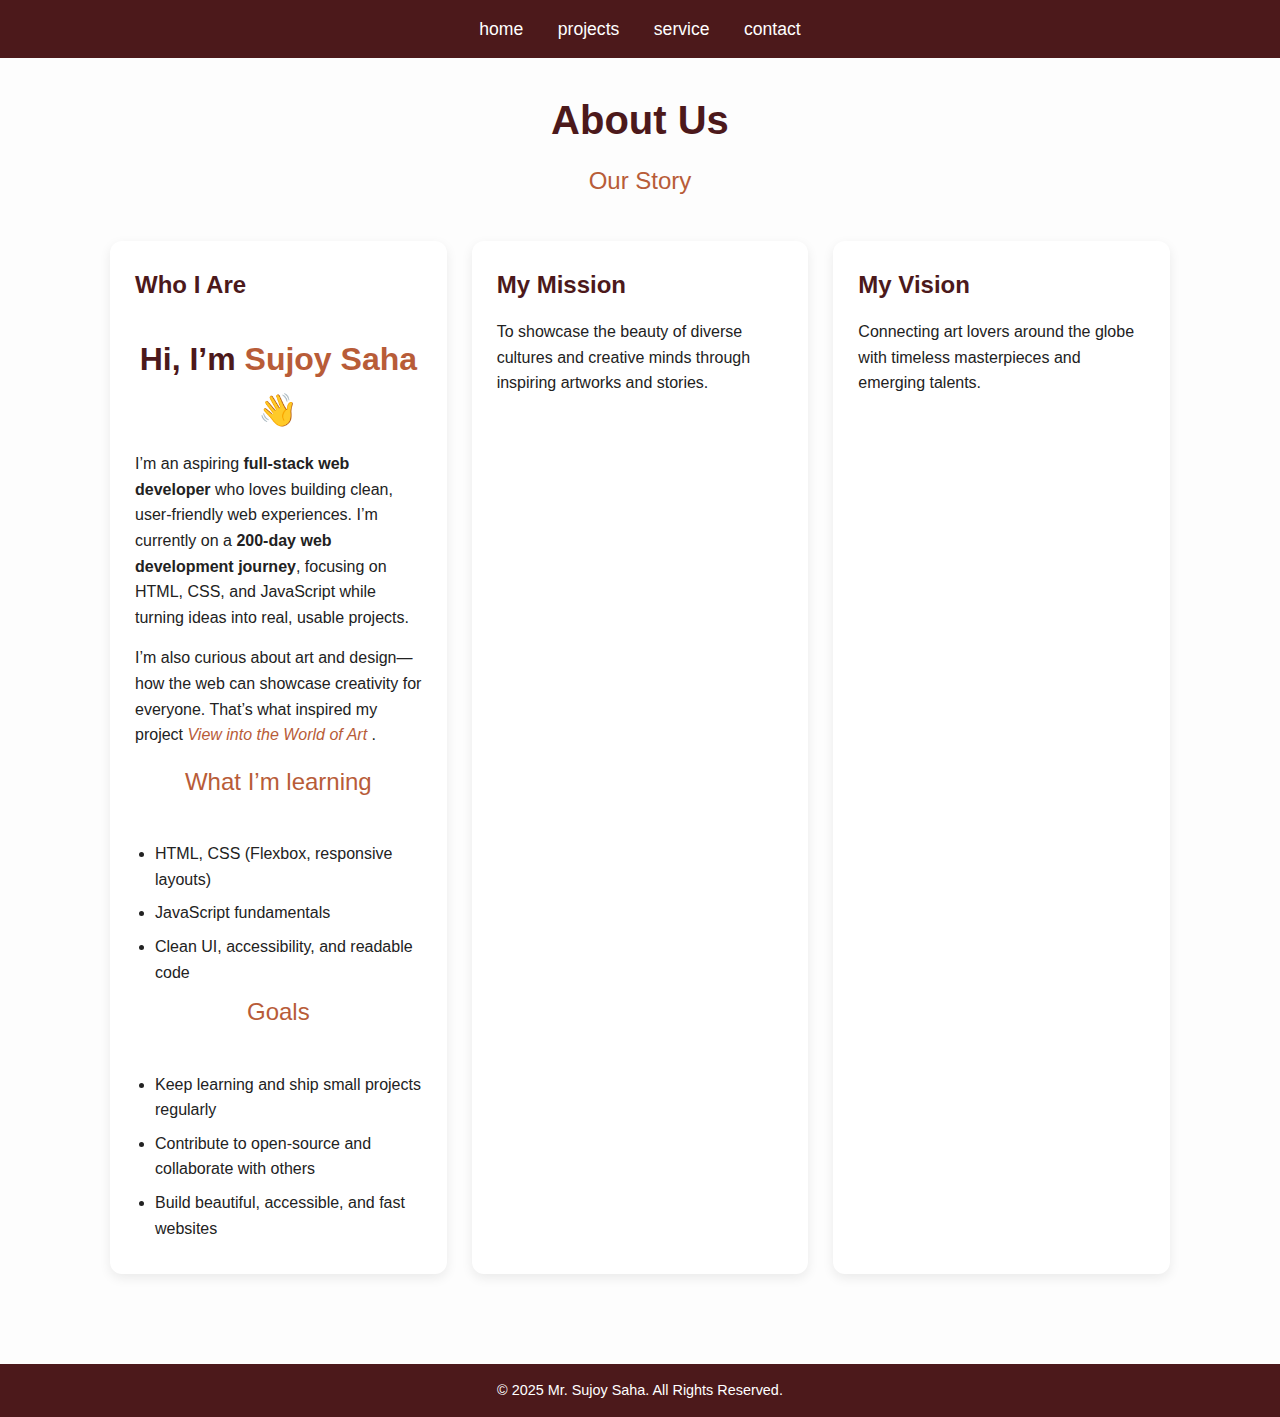
<file: about.html>
<!DOCTYPE html>
<html lang="en">

<head>
    <meta charset="UTF-8">
    <meta name="viewport" content="width=device-width, initial-scale=1.0">
    <title>About Us</title>
    <link rel="stylesheet" href="about.css">
</head>

<body>
    <nav>
        <a href="index.html">home</a>

        <a href="project.html">projects</a>
        <a href="service.html">service</a>
        <a href="contact .html">contact</a>
    </nav>

    <h1>About Us</h1>
    <h2>Our Story</h2>

    <main>
        <div class="about-card card1">
            <h3>Who I Are</h3>
            <section id="about" class="about">
                <h1>Hi, I’m <span>Sujoy Saha</span> 👋</h1>

                <p>
                    I’m an aspiring <strong>full-stack web developer</strong> who loves building
                    clean, user-friendly web experiences. I’m currently on a
                    <strong>200-day web development journey</strong>, focusing on HTML, CSS,
                    and JavaScript while turning ideas into real, usable projects.
                </p>

                <p>
                    I’m also curious about art and design—how the web can showcase creativity for
                    everyone. That’s what inspired my project
                    <a href="https://github.com/sujoy1507/View-into-the-world-of-art" target="_blank" rel="noopener">
                        <em>View into the World of Art</em>
                    </a>.
                </p>

                <h2>What I’m learning</h2>
                <ul>
                    <li>HTML, CSS (Flexbox, responsive layouts)</li>
                    <li>JavaScript fundamentals</li>
                    <li>Clean UI, accessibility, and readable code</li>
                </ul>

                <h2>Goals</h2>
                <ul>
                    <li>Keep learning and ship small projects regularly</li>
                    <li>Contribute to open-source and collaborate with others</li>
                    <li>Build beautiful, accessible, and fast websites</li>
                </ul>
            </section>

        </div>
        <div class="about-card card2">
            <h3>My Mission</h3>
            <p>To showcase the beauty of diverse cultures and creative minds through inspiring artworks and stories.</p>
        </div>
        <div class="about-card card3">
            <h3>My Vision</h3>
            <p>Connecting art lovers around the globe with timeless masterpieces and emerging talents.</p>
        </div>
    </main>

    <footer>
        <p>© 2025 Mr. Sujoy Saha. All Rights Reserved.</p>
    </footer>
</body>

</html>
</file>
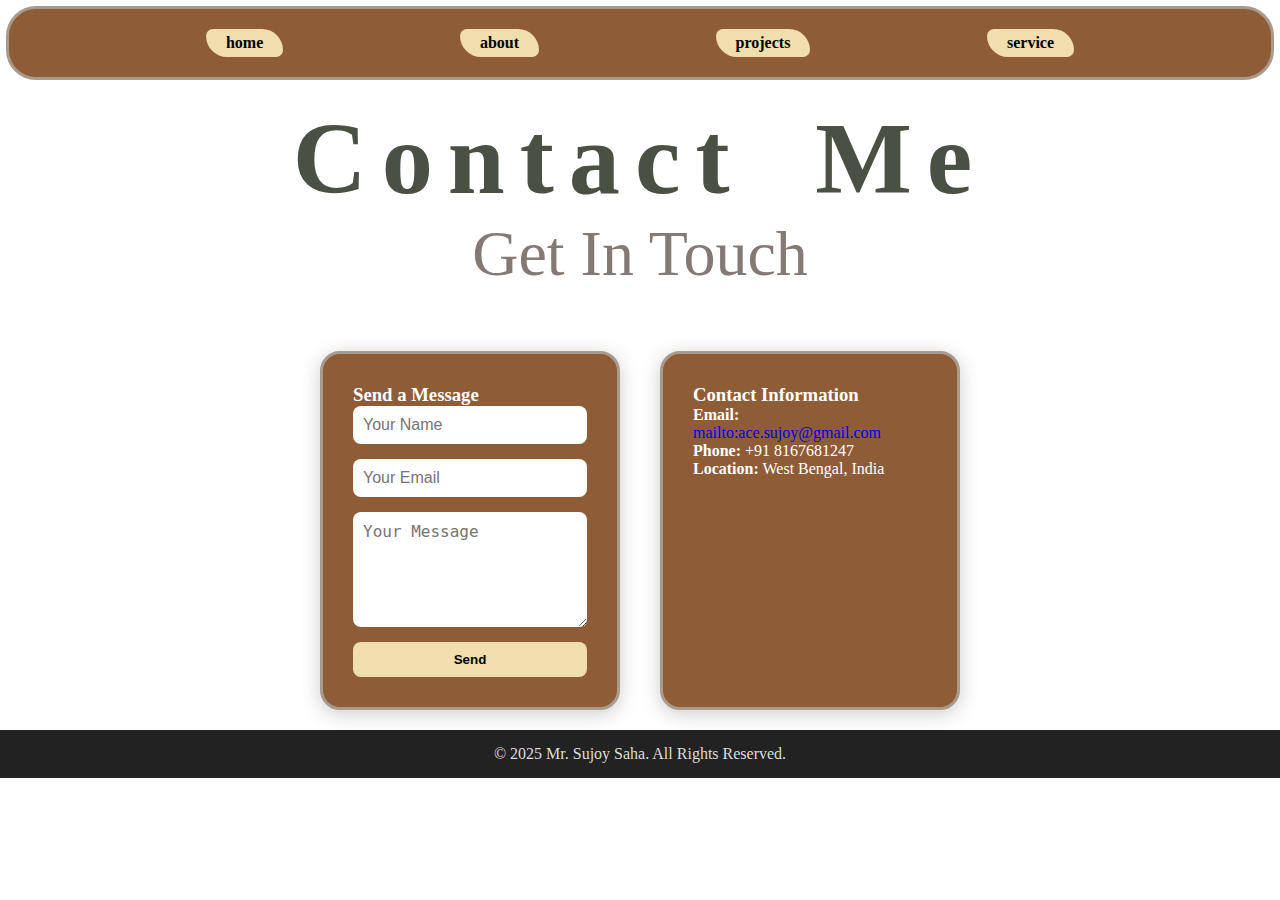
<file: contact .html>
<!DOCTYPE html>
<html lang="en">
<head>
    <meta charset="UTF-8">
    <meta name="viewport" content="width=device-width, initial-scale=1.0">
    <title>Contact</title>
    <link rel="stylesheet" href="contact.css">
</head>
<body>
    <nav>
        <a href="index.html">home</a>
        <a href="about.html">about</a>
        <a href="project.html">projects</a>
        <a href="service.html">service</a>

    </nav>

    <h1>Contact Me</h1>
    <h2>Get In Touch</h2>

    <main>
        <div class="contact-form">
            <h3>Send a Message</h3>
            <form action="#" method="post">
                <input type="text" name="name" placeholder="Your Name" required>
                <input type="email" name="email" placeholder="Your Email" required>
                <textarea name="message" placeholder="Your Message" rows="5" required></textarea>
                <button type="submit">Send</button>
            </form>
        </div>

        <div class="contact-info">
            <h3>Contact Information</h3>
            <p><strong>Email:</strong> <a href="mailto:ace.sujoy@gmail.com">mailto:ace.sujoy@gmail.com</a> </p>
            <p><strong>Phone:</strong> +91 8167681247</p>
            <p><strong>Location:</strong> West Bengal, India</p>
        </div>
    </main>

    <footer>
        <p>© 2025 Mr. Sujoy Saha. All Rights Reserved.</p>
    </footer>
</body>
</html>
</file>
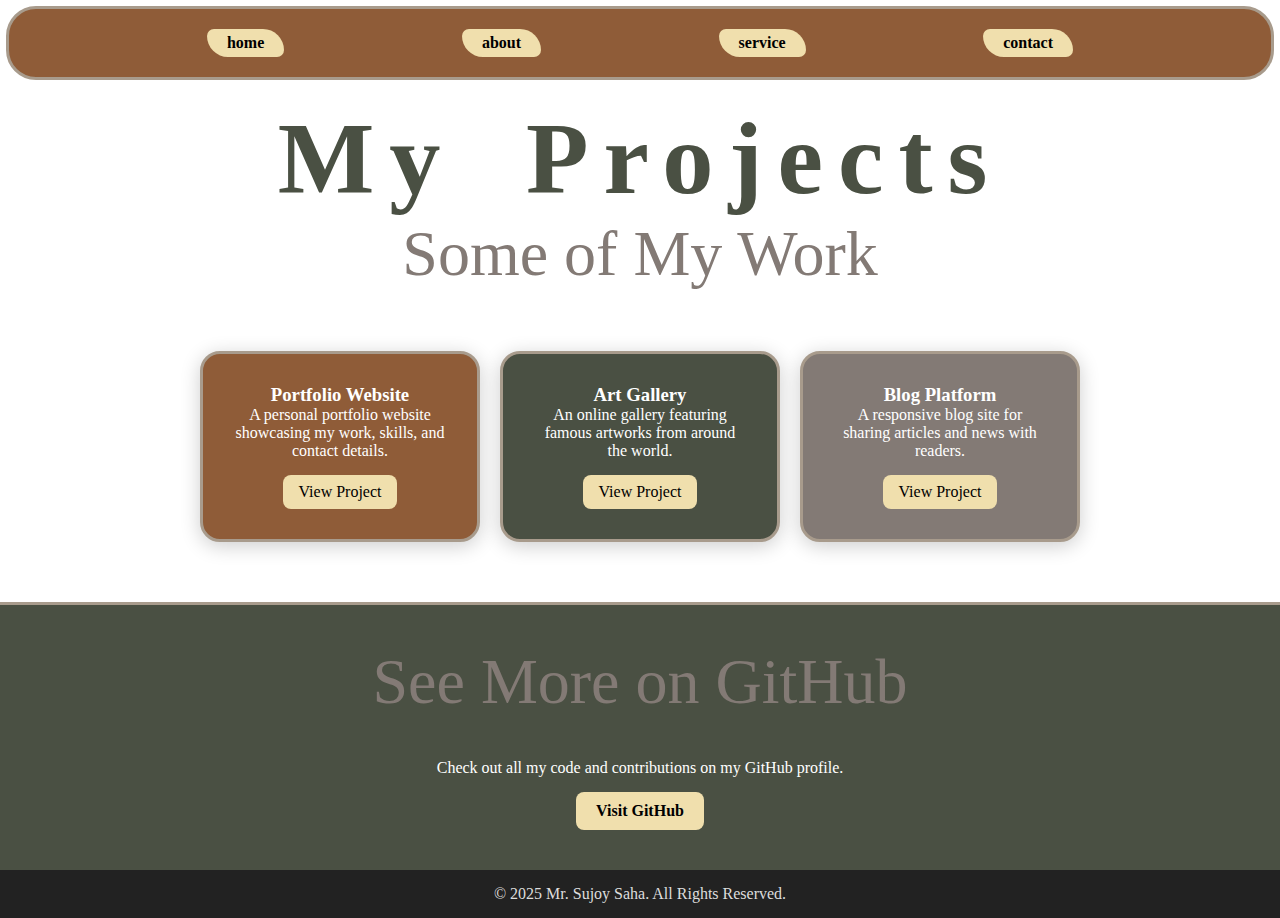
<file: project.html>
<!DOCTYPE html>
<html lang="en">
<head>
    <meta charset="UTF-8">
    <meta name="viewport" content="width=device-width, initial-scale=1.0">
    <title>My Projects</title>
    <link rel="stylesheet" href="project.css">
</head>
<body>
    <nav>
        <a href="index.html">home</a>
        <a href="about.html">about</a>

        <a href="service.html">service</a>
        <a href="contact .html">contact</a>
    </nav>

    <h1>My Projects</h1>
    <h2>Some of My Work</h2>

    <main>
        <!-- Project Cards -->
        <div class="project-card card1">
            <h3>Portfolio Website</h3>
            <p>A personal portfolio website showcasing my work, skills, and contact details.</p>
            <a href="#">View Project</a>
        </div>
        <div class="project-card card2">
            <h3>Art Gallery</h3>
            <p>An online gallery featuring famous artworks from around the world.</p>
            <a href="#">View Project</a>
        </div>
        <div class="project-card card3">
            <h3>Blog Platform</h3>
            <p>A responsive blog site for sharing articles and news with readers.</p>
            <a href="#">View Project</a>
        </div>
    </main>

    <!-- GitHub Section -->
    <section class="github-section">
        <h2>See More on GitHub</h2>
        <p>Check out all my code and contributions on my GitHub profile.</p>
        <a href="https://github.com/Sujoy1507?tab=repositories" target="_blank" class="github-btn">Visit GitHub</a>
    </section>

    <footer>
        <p>© 2025 Mr. Sujoy Saha. All Rights Reserved.</p>
    </footer>
</body>
</html>
</file>
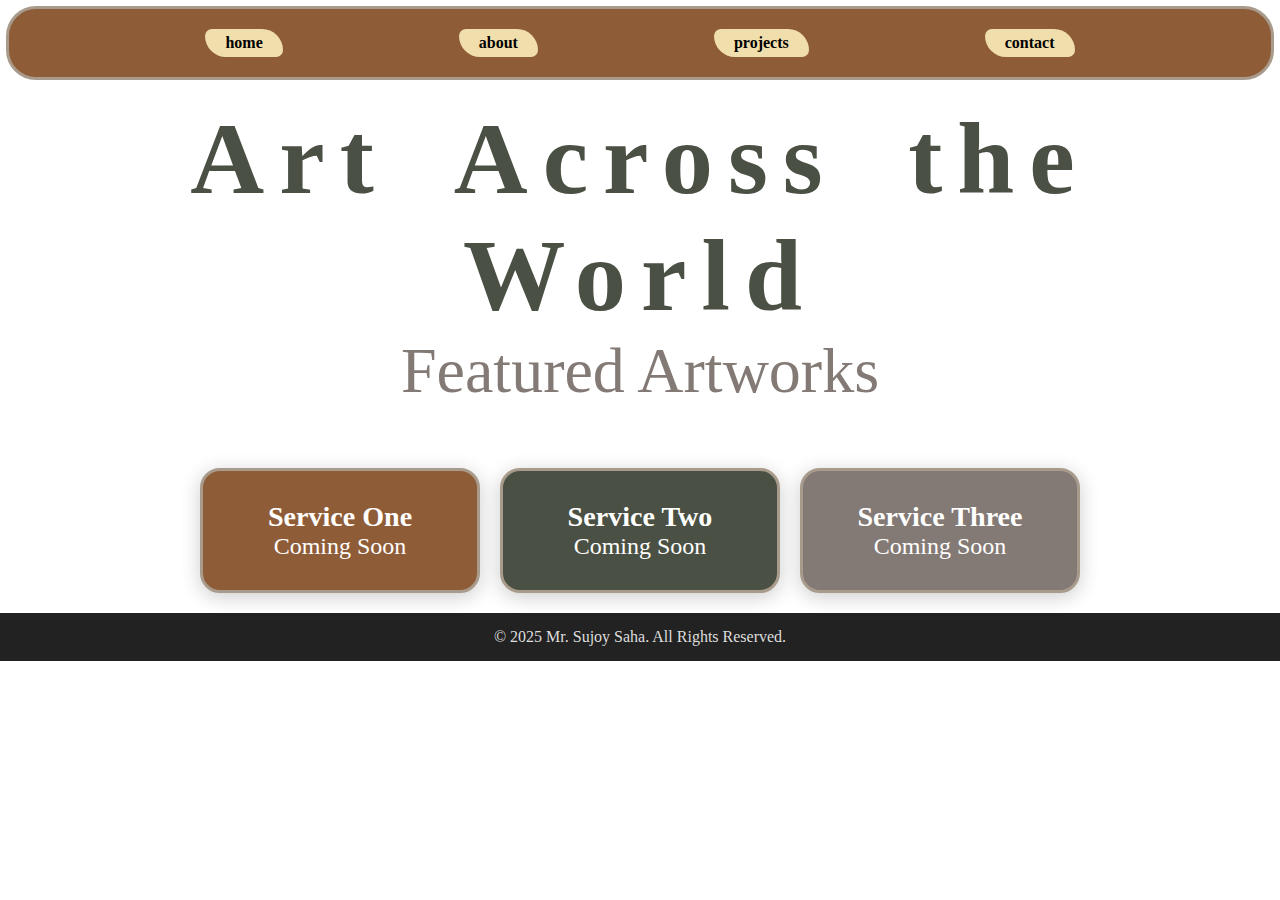
<file: service.html>
<!DOCTYPE html>
<html lang="en">
<head>
    <meta charset="UTF-8">
    <meta name="viewport" content="width=device-width, initial-scale=1.0">
    <title>Our Services</title>
    <link rel="stylesheet" href="service.css">
</head>
<body>
    <nav>
        <a href="index.html">home</a>
        <a href="about.html">about</a>
        <a href="project.html">projects</a>

        <a href="contact .html">contact</a>
    </nav>

    <h1>Art Across the World</h1>
    <h2>Featured Artworks</h2>

    <main>
        <div class="coming-soon card1">
            <h3>Service One</h3>
            <p>Coming Soon</p>
        </div>
        <div class="coming-soon card2">
            <h3>Service Two</h3>
            <p>Coming Soon</p>
        </div>
        <div class="coming-soon card3">
            <h3>Service Three</h3>
            <p>Coming Soon</p>
        </div>
    </main>

    <footer>
        <p>© 2025 Mr. Sujoy Saha. All Rights Reserved.</p>
    </footer>
</body>
</html>
</file>
<file: about.css>
/* ===== General Reset ===== */
* {
  margin: 0;
  padding: 0;
  box-sizing: border-box;
}

body {
  font-family: "Poppins", sans-serif;
  line-height: 1.6;
  background: #fdfdfd;
  color: #222;
}

/* ===== Navigation ===== */
nav {
  background-color: #4C191B;
  padding: 15px;
  text-align: center;
}

nav a {
  color: white;
  text-decoration: none;
  margin: 0 15px;
  font-size: 1.1rem;
  transition: color 0.3s ease;
}

nav a:hover {
  color: #f4b183;
}

/* ===== Page Titles ===== */
h1 {
  text-align: center;
  font-size: 2.5rem;
  margin: 30px 0 10px;
  color: #4C191B;
}

h2 {
  text-align: center;
  color: #b85c38;
  font-weight: 500;
  margin-bottom: 40px;
}

/* ===== Main Layout ===== */
main {
  display: grid;
  grid-template-columns: repeat(auto-fit, minmax(300px, 1fr));
  gap: 25px;
  max-width: 1100px;
  margin: auto;
  padding: 0 20px 50px;
}

/* ===== Cards ===== */
.about-card {
  background: white;
  border-radius: 12px;
  padding: 25px;
  box-shadow: 0 4px 12px rgba(0,0,0,0.08);
  transition: transform 0.3s ease, box-shadow 0.3s ease;
}

.about-card:hover {
  transform: translateY(-5px);
  box-shadow: 0 6px 18px rgba(0,0,0,0.12);
}

.about-card h3 {
  font-size: 1.5rem;
  margin-bottom: 15px;
  color: #4C191B;
}

/* ===== About Section ===== */
.about h1 {
  font-size: 2rem;
  color: #4C191B;
  margin-bottom: 15px;
}

.about h1 span {
  color: #b85c38;
}

.about p {
  margin-bottom: 15px;
  font-size: 1rem;
}

.about a {
  color: #b85c38;
  text-decoration: none;
  font-weight: 500;
  border-bottom: 2px solid transparent;
  transition: all 0.3s ease;
}

.about a:hover {
  border-bottom: 2px solid #b85c38;
}

/* ===== Lists ===== */
.about ul {
  list-style: disc;
  margin-left: 20px;
}

.about ul li {
  margin-bottom: 8px;
}

/* ===== Footer ===== */
footer {
  background-color: #4C191B;
  color: white;
  text-align: center;
  padding: 15px;
  font-size: 0.9rem;
  margin-top: 40px;
}
</file>
<file: contact.css>
/* Reset */
* {
    margin: 0;
    padding: 0;
    box-sizing: border-box;
}

/* Nav Styling */
nav {
    display: flex;
    justify-content: space-evenly;
    padding: 20px;
    border: 3px solid #A89B8C;
    border-radius: 30px;
    background-color: #8F5C38;
    margin: 0.5%;
    flex-wrap: wrap;
}

nav a {
    color: #000000;
    padding: 5px 20px;
    background-color: #F0DFAD;
    border-radius: 10px 30px;
    text-decoration: none;
    font-weight: bold;
    transition: background-color 0.3s ease, transform 0.3s ease;
}

nav a:hover,
nav a.active {
    background-color: #d9c48d;
    transform: scale(1.05);
}

/* Headings */
h1 {
    font-size: clamp(50px, 8vw, 150px);
    text-align: center;
    font-weight: 900;
    letter-spacing: 15px;
    word-spacing: 30px;
    color: #4A5043;
    margin-top: 20px;
}

h2 {
    font-size: clamp(30px, 5vw, 80px);
    font-weight: 100;
    text-align: center;
    color: #837A75;
    margin-bottom: 40px;
}

/* Main Contact Section */
main {
    display: flex;
    justify-content: center;
    gap: 40px;
    flex-wrap: wrap;
    padding: 20px;
}

.contact-form,
.contact-info {
    background-color: #8F5C38;
    color: white;
    border: 3px solid #A89B8C;
    border-radius: 20px;
    padding: 30px;
    width: 300px;
    box-shadow: 0 4px 20px rgba(0,0,0,0.2);
    transition: transform 0.3s ease, box-shadow 0.3s ease;
}

.contact-form:hover,
.contact-info:hover {
    transform: translateY(-5px) scale(1.02);
    box-shadow: 0 8px 30px rgba(0,0,0,0.3);
}

/* Form Fields */
form {
    display: flex;
    flex-direction: column;
    gap: 15px;
}

input,
textarea {
    padding: 10px;
    border: none;
    border-radius: 8px;
    outline: none;
    font-size: 1rem;
}

button {
    background-color: #F0DFAD;
    color: #000;
    padding: 10px;
    border: none;
    border-radius: 8px;
    font-weight: bold;
    cursor: pointer;
    transition: background-color 0.3s ease;
}

button:hover {
    background-color: #d9c48d;
}

/* Footer */
footer {
    background: #222;
    color: #ddd;
    text-align: center;
    padding: 15px;
}

.contact-info p a{
    text-decoration: none;
}

/* Mobile Adjustments */
@media (max-width: 600px) {
    nav {
        flex-direction: column;
        align-items: center;
    }

    nav a {
        margin: 5px 0;
    }
}
</file>
<file: project.css>
/* Reset */
* {
    margin: 0;
    padding: 0;
    box-sizing: border-box;
}

/* Nav Styling */
nav {
    display: flex;
    justify-content: space-evenly;
    padding: 20px;
    border: 3px solid #A89B8C;
    border-radius: 30px;
    background-color: #8F5C38;
    margin: 0.5%;
    flex-wrap: wrap;
}

nav a {
    color: #000000;
    padding: 5px 20px;
    background-color: #F0DFAD;
    border-radius: 10px 30px;
    text-decoration: none;
    font-weight: bold;
    transition: background-color 0.3s ease, transform 0.3s ease;
}

nav a:hover,
nav a.active {
    background-color: #d9c48d;
    transform: scale(1.05);
}

/* Headings */
h1 {
    font-size: clamp(50px, 8vw, 150px);
    text-align: center;
    font-weight: 900;
    letter-spacing: 15px;
    word-spacing: 30px;
    color: #4A5043;
    margin-top: 20px;
}

h2 {
    font-size: clamp(30px, 5vw, 80px);
    font-weight: 100;
    text-align: center;
    color: #837A75;
    margin-bottom: 40px;
}

/* Project Cards */
main {
    display: flex;
    justify-content: center;
    gap: 20px;
    flex-wrap: wrap;
    padding: 20px;
}

.project-card {
    padding: 30px;
    border: 3px solid #A89B8C;
    border-radius: 20px;
    width: 280px;
    text-align: center;
    font-size: 1rem;
    color: white;
    box-shadow: 0 4px 20px rgba(0,0,0,0.2);
    transition: transform 0.3s ease, box-shadow 0.3s ease;
}

.project-card a {
    display: inline-block;
    margin-top: 15px;
    padding: 8px 15px;
    background-color: #F0DFAD;
    color: #000;
    border-radius: 8px;
    text-decoration: none;
    transition: background-color 0.3s ease;
}

.project-card a:hover {
    background-color: #d9c48d;
}

.project-card:hover {
    transform: translateY(-10px) scale(1.02);
    box-shadow: 0 8px 30px rgba(0,0,0,0.3);
}

/* Different colors for each card */
.card1 {
    background-color: #8F5C38;
}

.card2 {
    background-color: #4A5043;
}

.card3 {
    background-color: #837A75;
}

/* GitHub Section */
.github-section {
    background-color: #4A5043;
    color: white;
    text-align: center;
    padding: 40px 20px;
    margin-top: 40px;
    border-top: 3px solid #A89B8C;
}

.github-btn {
    display: inline-block;
    margin-top: 15px;
    padding: 10px 20px;
    background-color: #F0DFAD;
    color: #000;
    border-radius: 8px;
    text-decoration: none;
    font-weight: bold;
    transition: background-color 0.3s ease;
}

.github-btn:hover {
    background-color: #d9c48d;
}

/* Footer */
footer {
    background: #222;
    color: #ddd;
    text-align: center;
    padding: 15px;
}

/* Mobile Adjustments */
@media (max-width: 600px) {
    nav {
        flex-direction: column;
        align-items: center;
    }

    nav a {
        margin: 5px 0;
    }
}
</file>
<file: service.css>
/* Reset */
* {
    margin: 0;
    padding: 0;
    box-sizing: border-box;
}

/* Nav Styling */
nav {
    display: flex;
    justify-content: space-evenly;
    padding: 20px;
    border: 3px solid #A89B8C;
    border-radius: 30px;
    background-color: #8F5C38;
    margin: 0.5%;
    flex-wrap: wrap; /* For responsiveness */
}

nav a {
    color: #000000;
    padding: 5px 20px;
    background-color: #F0DFAD;
    border-radius: 10px 30px;
    text-decoration: none;
    font-weight: bold;
    transition: background-color 0.3s ease, transform 0.3s ease;
}

nav a:hover {
    background-color: #d9c48d;
    transform: scale(1.05);
}

/* Headings */
h1 {
    font-size: clamp(50px, 8vw, 150px);
    text-align: center;
    font-weight: 900;
    letter-spacing: 15px;
    word-spacing: 30px;
    color: #4A5043;
    margin-top: 20px;
}

h2 {
    font-size: clamp(30px, 5vw, 80px);
    font-weight: 100;
    text-align: center;
    color: #837A75;
    margin-bottom: 40px;
}

/* Service Cards */
main {
    display: flex;
    justify-content: center;
    gap: 20px;
    flex-wrap: wrap;
    padding: 20px;
}

.coming-soon {
    padding: 30px;
    border: 3px solid #A89B8C;
    border-radius: 20px;
    width: 280px;
    text-align: center;
    font-size: 1.5rem;
    color: white;
    box-shadow: 0 4px 20px rgba(0,0,0,0.2);
    transition: transform 0.3s ease, box-shadow 0.3s ease;
}

.coming-soon:hover {
    transform: translateY(-10px) scale(1.02);
    box-shadow: 0 8px 30px rgba(0,0,0,0.3);
}

/* Different colors for each card */
.card1 {
    background-color: #8F5C38;
}

.card2 {
    background-color: #4A5043;
}

.card3 {
    background-color: #837A75;
}

/* Footer */
footer {
    background: #222;
    color: #ddd;
    text-align: center;
    padding: 15px;
}

/* Mobile Adjustments */
@media (max-width: 600px) {
    nav {
        flex-direction: column;
        align-items: center;
    }

    nav a {
        margin: 5px 0;
    }
}
</file>
